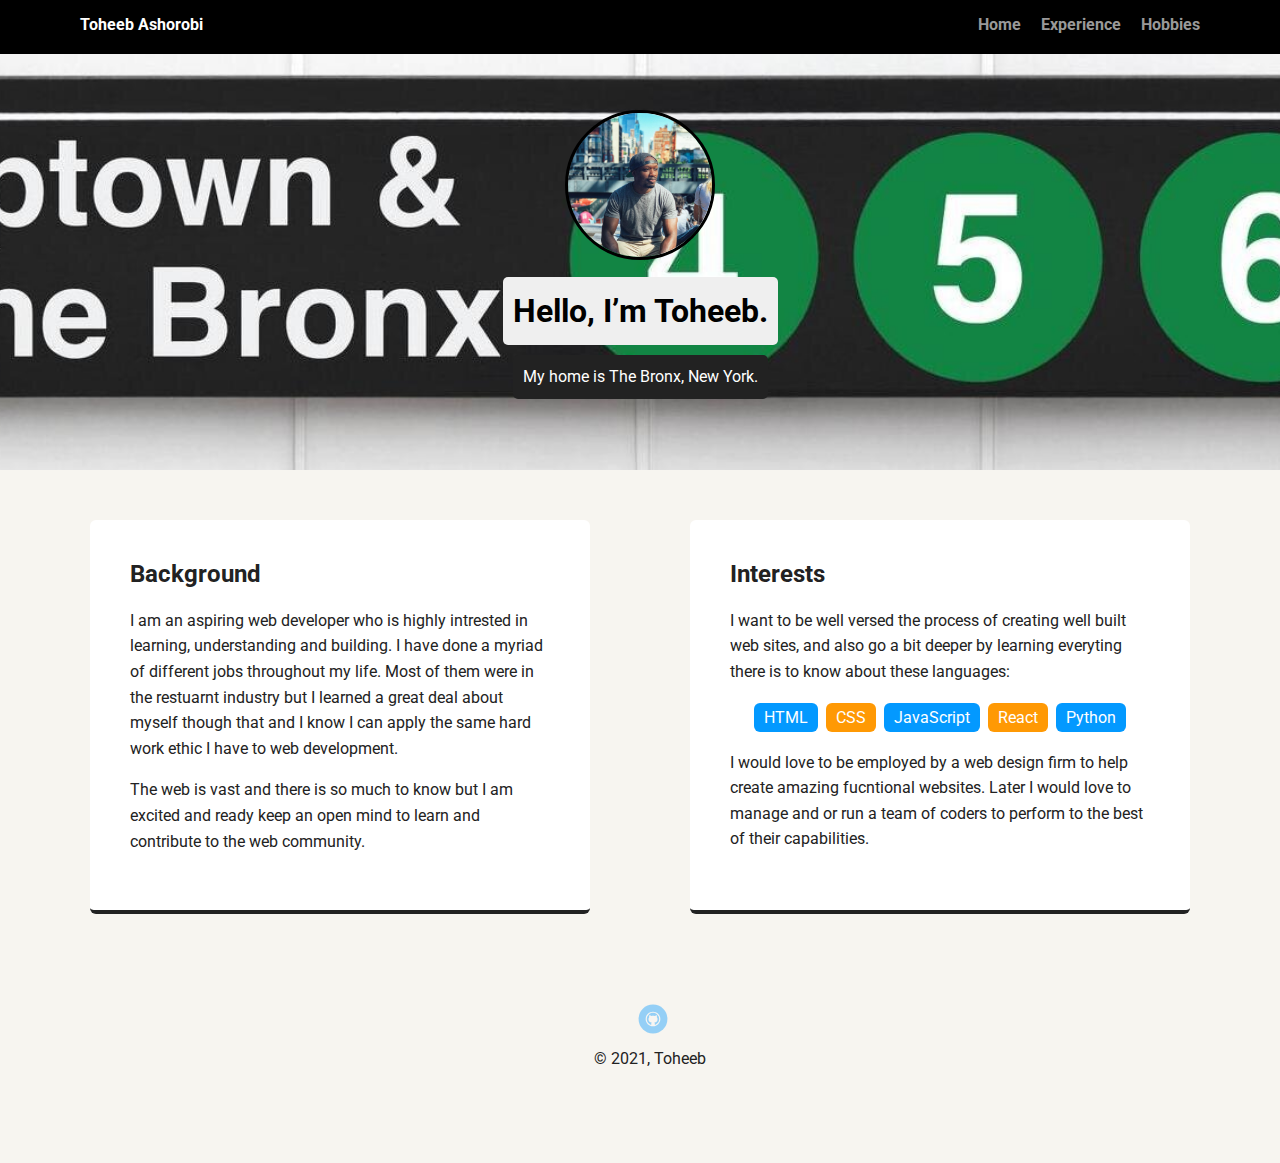
<file: index.html>
<!DOCTYPE html>
<html lang="en">
  <head>
    <meta charset="utf-8" />
    <title>Toheeb Ashorobi's Profile</title>
    <meta name="viewport" content="width=device-width, initial-scale=1.0" />
    <link rel="stylesheet" href="styles.css" />
    <link
      href="https://fonts.googleapis.com/css?family=Muli%7CRoboto:400,300,500,700,900"
      rel="stylesheet"
    />
  </head>
  <body>
    <nav class="main-nav">
      <ul class="nav">
        <li class="name">Toheeb Ashorobi</li>
        <li><a href="index.html">Home</a></li>
        <li><a href="experience.html">Experience</a></li>
        <li><a href="hobbies.html">Hobbies</a></li>
      </ul>
    </nav>

    <header>
      <img
        src="images/highline_mecopy.jpg"
        alt="image of Toheeb Ashorobi"
        class="profile-image"
      />
      <h1 class="tag name">Hello, I’m Toheeb.</h1>
      <p class="tag location">My home is The Bronx, New York.</p>
    </header>

    <main class="flex">
      <section class="card">
        <h2>Background</h2>
        <p>
          I am an aspiring web developer who is highly intrested in learning,
          understanding and building. I have done a myriad of different jobs
          throughout my life. Most of them were in the restuarnt industry but I
          learned a great deal about myself though that and I know I can apply
          the same hard work ethic I have to web development.
        </p>
        <p>
          The web is vast and there is so much to know but I am excited and
          ready keep an open mind to learn and contribute to the web community.
        </p>
      </section>

      <section class="card">
        <h2>Interests</h2>
        <p>
          I want to be well versed the process of creating well built web sites,
          and also go a bit deeper by learning everyting there is to know about
          these languages:
        </p>
        <ul class="skills">
          <li>HTML</li>
          <li>CSS</li>
          <li>JavaScript</li>
          <li>React</li>
          <li>Python</li>
        </ul>
        <p>
          I would love to be employed by a web design firm to help create
          amazing fucntional websites. Later I would love to manage and or run a
          team of coders to perform to the best of their capabilities.
        </p>
      </section>
    </main>

    <footer>
      <ul>
        <li>
          <a href="https://github.com/T-Ashorobi" class="social github"
            >Github</a
          >
        </li>
      </ul>
      <p class="copyright">&copy; 2021, Toheeb</p>
    </footer>
  </body>
</html>
</file>
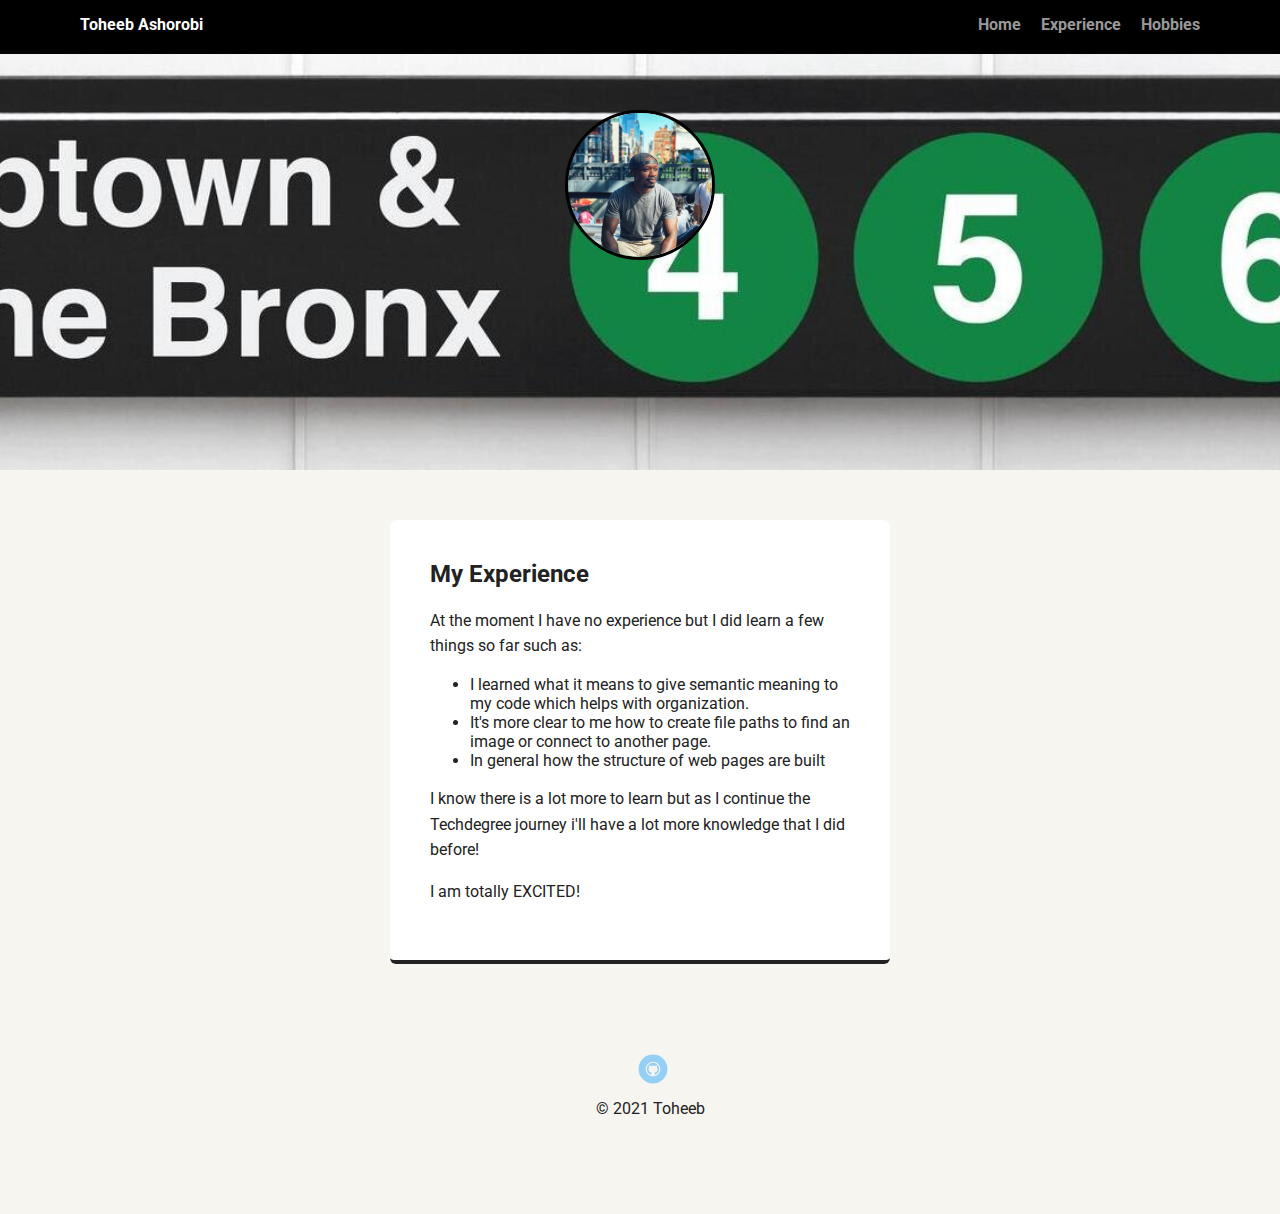
<file: experience.html>
<!DOCTYPE html>
<html lang="en">
  <head>
    <meta charset="UTF-8" />
    <meta name="viewport" content="width=device-width, initial-scale=1.0" />
    <link rel="stylesheet" href="styles.css" />
    <link
      href="https://fonts.googleapis.com/css?family=Muli%7CRoboto:400,300,500,700,900"
      rel="stylesheet"
    />
    <title>Experience</title>
  </head>

  <body>
    <nav class="main-nav">
      <ul class="nav">
        <li class="name">Toheeb Ashorobi</li>
        <li><a href="index.html">Home</a></li>
        <li><a href="experience.html">Experience</a></li>
        <li><a href="hobbies.html">Hobbies</a></li>
      </ul>
    </nav>

    <header>
      <img
        src="images/highline_mecopy.jpg"
        alt="image of Toheeb Ashorobi"
        class="profile-image"
      />
    </header>

    <main class="flex">
      <section class="card">
        <h2>My Experience</h2>
        <p>
          At the moment I have no experience but I did learn a few things so far
          such as:
        </p>
        <ul>
          <li>
            I learned what it means to give semantic meaning to my code which
            helps with organization.
          </li>
          <li>
            It's more clear to me how to create file paths to find an image or
            connect to another page.
          </li>
          <li>In general how the structure of web pages are built</li>
        </ul>
        <p>
          I know there is a lot more to learn but as I continue the Techdegree
          journey i'll have a lot more knowledge that I did before!
        </p>
        <p>I am totally EXCITED!</p>
      </section>
    </main>

    <footer>
      <ul>
        <li>
          <a href="https://github.com/T-Ashorobi" class="social github"
            >Github</a
          >
        </li>
      </ul>
      <p class="copyright">&copy; 2021 Toheeb</p>
    </footer>
  </body>
</html>
</file>
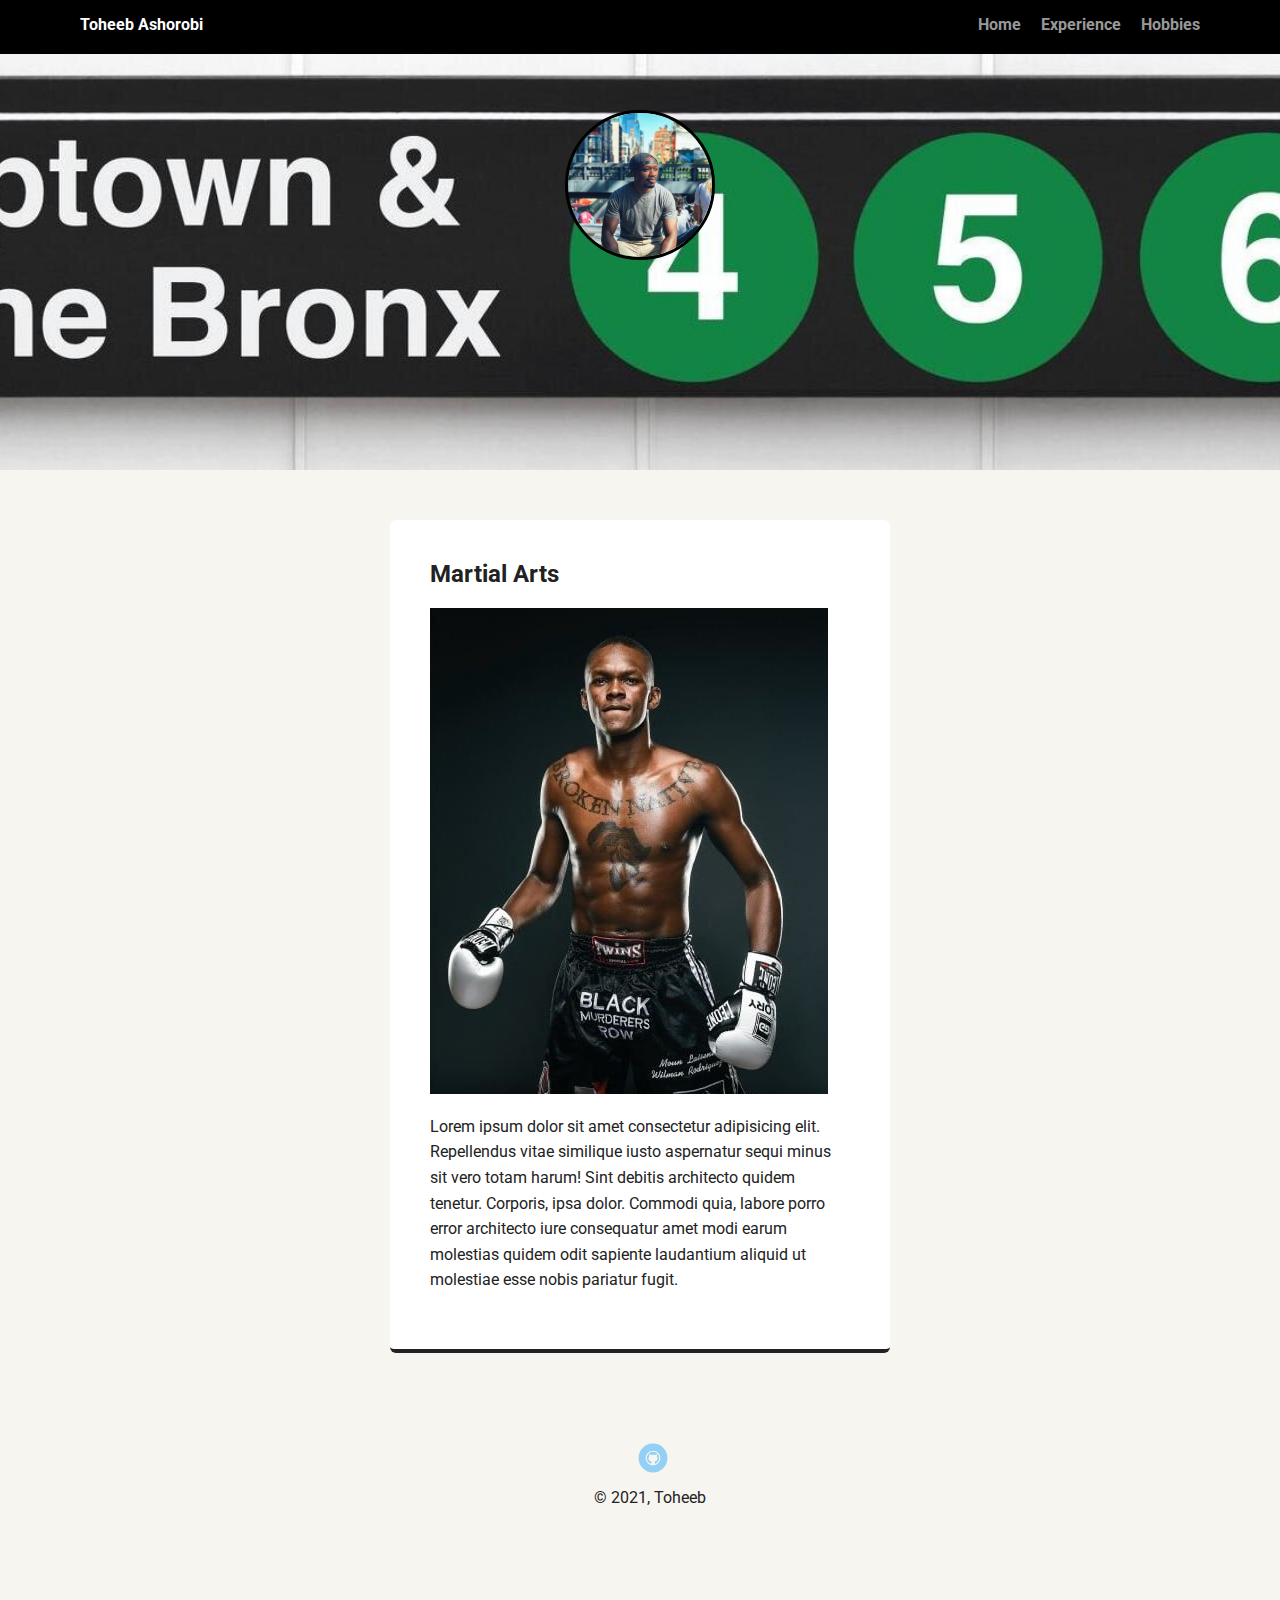
<file: hobbies.html>
<!DOCTYPE html>
<html lang="en">
  <head>
    <meta charset="UTF-8" />
    <meta name="viewport" content="width=device-width, initial-scale=1.0" />
    <link rel="stylesheet" href="styles.css" />
    <link
      href="https://fonts.googleapis.com/css?family=Muli%7CRoboto:400,300,500,700,900"
      rel="stylesheet"
    />
    <title>Hobbies</title>
  </head>

  <body>
    <nav class="main-nav">
      <ul class="nav">
        <li class="name">Toheeb Ashorobi</li>
        <li><a href="index.html">Home</a></li>
        <li><a href="experience.html">Experience</a></li>
        <li><a href="hobbies.html">Hobbies</a></li>
      </ul>
    </nav>

    <header>
      <img
        src="images/highline_mecopy.jpg"
        alt="image of Toheeb Ashorobi"
        class="profile-image"
      />
    </header>

    <main class="flex">
      <section class="card">
        <h2>Martial Arts</h2>
        <img src="images/izzy2.jpg" alt="Isreal_Adesanya" />
        <p>
          Lorem ipsum dolor sit amet consectetur adipisicing elit. Repellendus
          vitae similique iusto aspernatur sequi minus sit vero totam harum!
          Sint debitis architecto quidem tenetur. Corporis, ipsa dolor. Commodi
          quia, labore porro error architecto iure consequatur amet modi earum
          molestias quidem odit sapiente laudantium aliquid ut molestiae esse
          nobis pariatur fugit.
        </p>
      </section>
    </main>

    <footer>
      <ul>
        <li>
          <a href="https://github.com/T-Ashorobi" class="social github"
            >Github</a
          >
        </li>
      </ul>
      <p class="copyright">&copy; 2021, Toheeb</p>
    </footer>
  </body>
</html>
</file>
<file: styles.css>
/* Global Layout Set-up */
* {
  box-sizing: border-box;
}

body {
  margin: 0;
  padding: 0;
  text-align: center;
  font-family: "Roboto", sans-serif;
  color: #222;
  background: #f7f5f0;
}
/* Link Styles */

a {
  text-decoration: none;
  color: #999;
}
a:hover {
  color: #6633ff;
}

/* Section Styles */

.main-nav {
  width: 100%;
  background: black;
  min-height: 30px;
  padding: 10px;
  position: fixed;
  text-align: center;
}
.nav {
  display: flex;
  justify-content: space-around;
  font-weight: 700;
  list-style-type: none;
  margin: 0 auto;
  padding: 0;
}

.nav .name {
  display: block;
  margin-right: auto;
  color: white;
}
.nav li {
  padding: 5px 10px 10px 10px;
}
.nav a {
  transition: all 0.5s;
}
.nav a:hover {
  color: white;
}

header {
  text-align: center;
  background: url("images/rsz_1456trainbx.jpg") no-repeat top center;
  background-size: cover;
  overflow: hidden;
  padding-top: 60px;
}
header {
  line-height: 1.5;
}
header .profile-image {
  margin-top: 50px;
  width: 150px;
  height: 150px;
  border-radius: 50%;
  border: 3px solid black;
  transition: all 0.5s;
}
header .profile-image:hover {
  transform: scale(1.5);
}
.tag {
  background-color: #efefef;
  color: black;
  padding: 10px;
  border-radius: 5px;
  display: table;
  margin: 10px auto;
}
.location {
  background-color: #222;
  color: white;
}
.card {
  margin: 30px;
  padding: 20px 40px 40px;
  max-width: 500px;
  text-align: left;
  background: #fff;
  border-bottom: 4px solid #222;
  border-radius: 6px;
  transition: all 0.5s;
}
.card:hover {
  border-color: #1abe4383;
}

ul.skills {
  padding: 0;
  text-align: center;
}

.skills li {
  border-radius: 6px;
  display: inline-block;
  background: #ff9904;
  color: white;
  padding: 5px 10px;
  margin: 2px;
}

.skills li:nth-child(odd) {
  background: #0399ff;
}

footer {
  width: 100%;
  min-height: 30px;
  padding: 20px 0 40px 20px;
}

footer .copyright {
  top: -8px;
  font-size: 0.75em;
}

footer ul {
  list-style-type: none;
  margin: 0;
  padding: 0;
}

footer ul li {
  display: inline-block;
}

a.social {
  display: inline-block;
  text-indent: -9999px;
  margin-left: 5px;
  width: 30px;
  height: 30px;
  background-size: 30px 30px;
  opacity: 0.4;
  transition: all 0.5s;
}
a.twitter {
  background-image: url(images/twitter.svg);
}
a.linkedin {
  background-image: url(images/linkedin.svg);
}
a.github {
  background-image: url(images/github.svg);
}
a.social:hover {
  opacity: 1;
}
.clearfix {
  clear: both;
}

/* Styles for larger screens */
@media screen and (min-width: 720px) {
  .flex {
    display: -ms-flexbox; /* TWEENER - IE 10 */
    display: flex;
    max-width: 1200px;
    -ms-flex-pack: distribute;
    justify-content: space-around;
    margin: 0 auto;
  }

  header {
    min-height: 470px;
  }

  .nav {
    max-width: 1200px;
    padding: 0 30px;
  }

  main {
    padding-top: 20px;
  }

  main p {
    line-height: 1.6em;
  }

  footer {
    font-size: 1.3em;
    max-width: 1200px;
    margin: 40px auto;
  }
}
</file>
